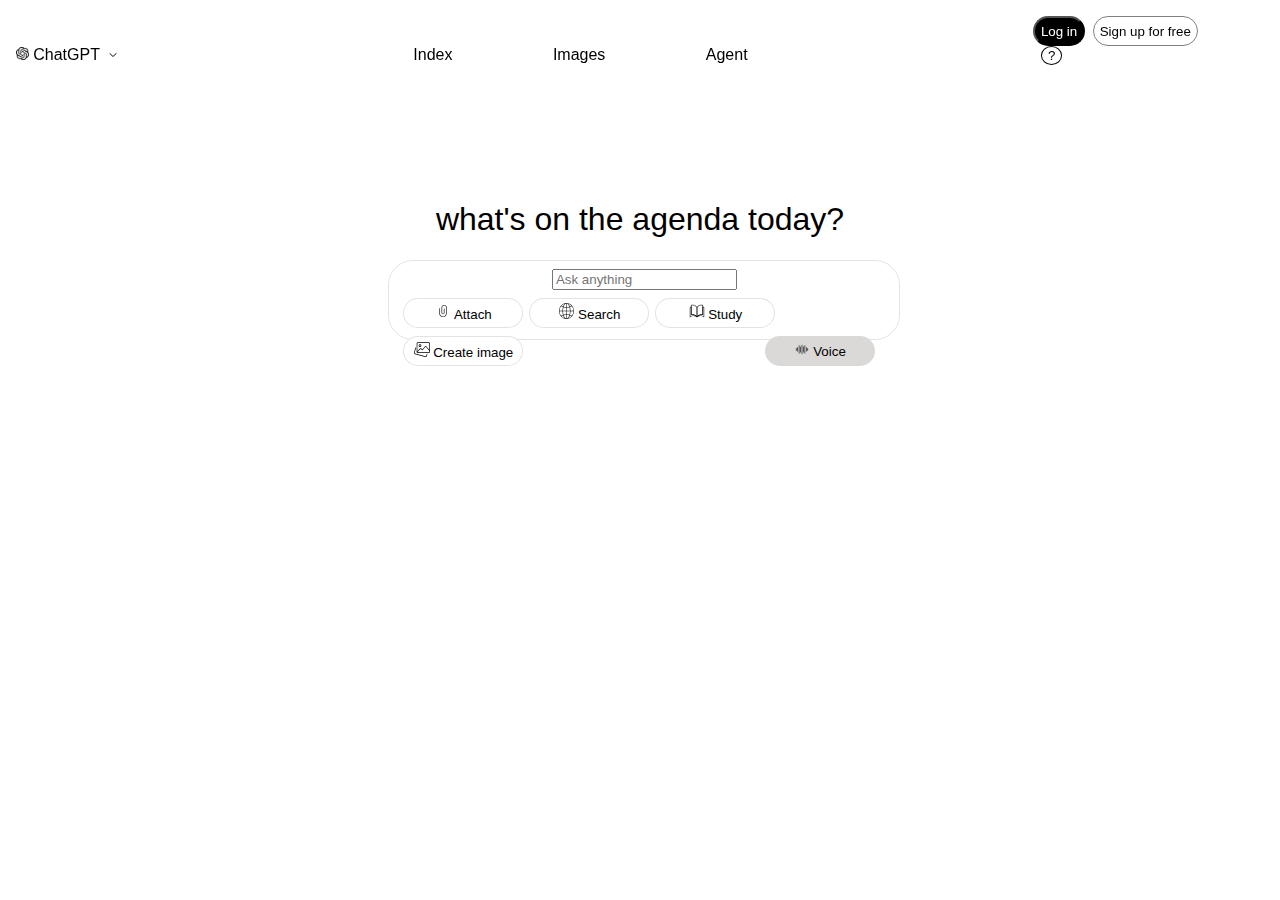
<file: index.html>
<!doctype html>
<html lang="en">
  <head>
    <meta charset="UTF-8" />
    <meta name="viewport" content="width=device-width, initial-scale=1.0" />
    <title>index</title>
    <link rel="stylesheet" href="index.css" />
  </head>
  <body>
    <header class="header">
      <div class="logo">
        <a class="link" href="index.html"
          ><img class="png" src="gpt-logo.png" alt="" /> ChatGPT
          <img class="svg" src="down-arrow.svg" alt=""
        /></a>
      </div>
      <ul class="nav">
        <a class="links" href="index.html">Index</a>
        <a class="links" href="images.html">Images</a>
        <a class="links" href="agent.html">Agent</a>
      </ul>
      <div class="btn">
        <button class="login">Log in</button>
        <button class="signin">Sign up for free</button>
        <button class="help">?</button>
      </div>
    </header>
    <br />
    <br />
    <br />
    <br />
    <br />
    <br />
    <br />
    <br />
    <br />
    <br />
    <h1>what's on the agenda today?</h1>
    <section class="sec1"></section>
    <section class="main-section">
      <form action="" method="post">
        <input class="input-main" placeholder="Ask anything" type="text">
        <section class="btns">
            <button class="btns-input"><img class="icons" src="upload.svg" alt=""> Attach</button>
            <button class="btns-input"><img class="icons" src="globe.svg" alt=""> Search</button>
            <button class="btns-input"><img class="icons" src="book.svg" alt=""> Study</button>
            <button class="btns-input"><img class="icons" src="image-gallery.svg" alt=""> Create image</button>
            <button class="voice"><img class="icons" src="voice.svg" alt=""> Voice</button>
        </section>
    </form>
    <section class="sec1"></section>
    </section>
  </body>
</html>
</file>
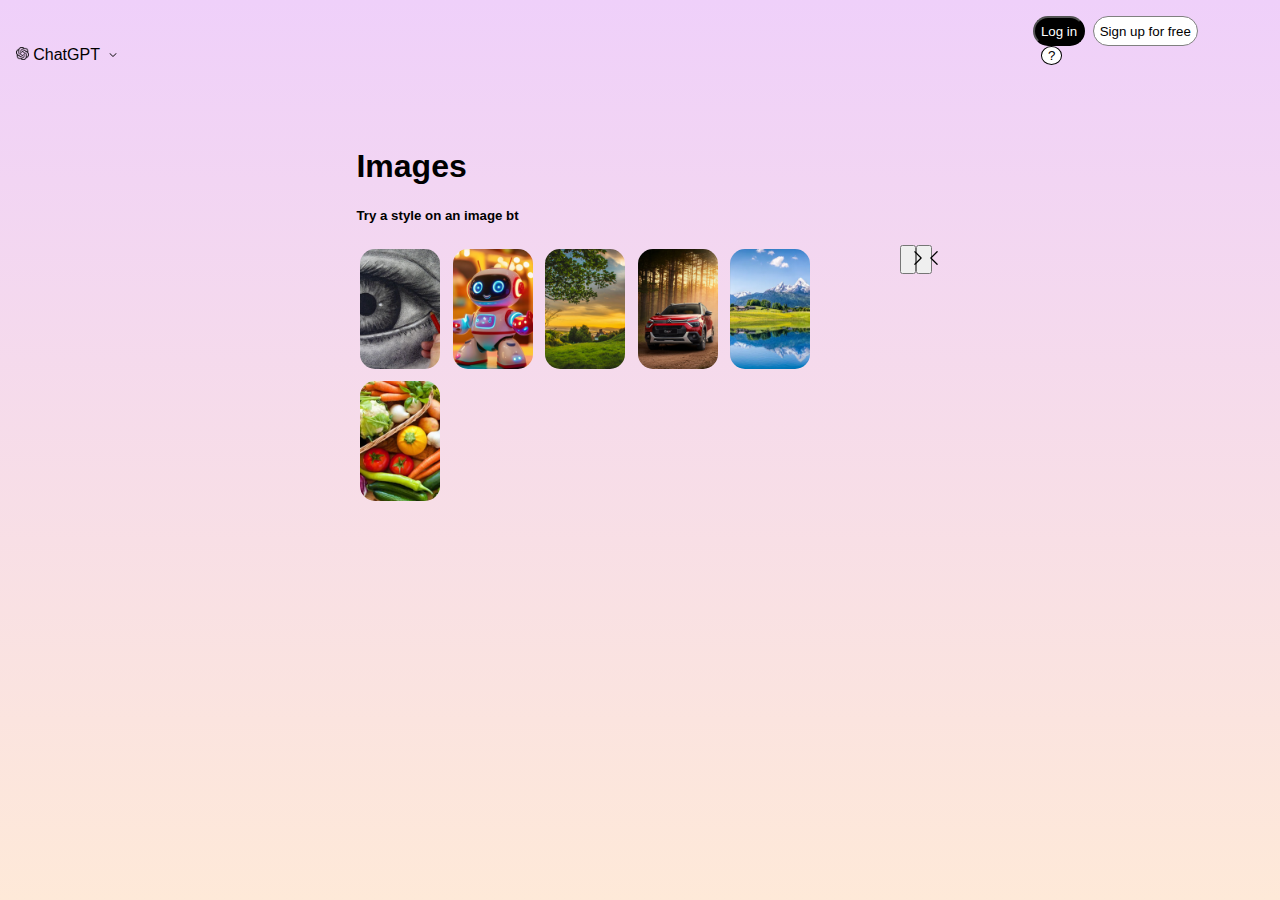
<file: images.html>
<!doctype html>
<html lang="en">
  <head>
    <meta charset="UTF-8" />
    <meta name="viewport" content="width=device-width, initial-scale=1.0" />
    <title>images</title>
    <link rel="stylesheet" href="images.css" />
  </head>
  <body>
    <header class="header">
      <div class="logo">
        <a class="link" href="index.html"
          ><img class="png" src="gpt-logo.png" alt="" /> ChatGPT
          <img class="svg" src="down-arrow.svg" alt=""
        /></a>
      </div>
      <ul class="nav"></ul>
      <div class="btn">
        <button class="login">Log in</button>
        <button class="signin">Sign up for free</button>
        <button class="help">?</button>
      </div>
    </header>
    <section class="sec1"></section>

    <section class="main-section">
      <h1>Images</h1>
      <h5 class="h5-left">Try a style on an image bt</h5>
      <div class="h5-right">
        <button class="left"><img class="left" src="left-chevron.svg" alt=""></button><button class="right"><img class="left" src="chevron.svg" alt=""></button>
      </div>
      <ul class="ul">
        <img class="image" src="./images/images/01.jpg" alt="" />
        <img class="image" src="./images/images/02.jpg" alt="" />
        <img class="image" src="./images/images/03.jpg" alt="" />
        <img class="image" src="./images/images/04.jpg" alt="" />
        <img class="image" src="./images/images/05.jpg" alt="" />
        <img class="image" src="./images/images/06.jpg" alt="" />
      </ul>
    </section>
    <section class="sec1"></section>
  </body>
</html>
</file>
<file: index.css>
* {
  box-sizing: border-box;
  font-family: "Segoe UI", Tahoma, Geneva, Verdana, sans-serif;
}
body {
  background-color: #ffffff;
  margin: 0;
  padding: 0;
  height: 100vh;
}
.header {
  position: fixed;
  width: 100vw;
  height: 7vh;
  padding-top: 1em;
}
.logo {
  width: 10vw;
  margin: 0;
  display: inline-block;
}
.link {
  margin-left: 1rem;
  color: #000000;
  text-decoration: none;
}
.png {
  width: 10%;
}
.svg {
  /* z-index: 7; */
  margin-top: 5px;
  margin-left: 4px;
  width: 8%;
}
.nav {
  width: 70vw;
  display: inline-block;
  margin: 0;
  padding: 0 2rem;
  text-align: center;
}
.links {
  align-items: center;
  top: 30px;
  text-decoration: none;
  color: rgb(0, 0, 0);
  padding: 0.5em;
  margin-left: 40px;
  margin-right: 40px;
  transition: background-color 0.3s ease;
}
.btn {
  width: 15vw;
  display: inline-block;
}
.login {
  background-color: #000000;
  color: white;
  border-radius: 25px;
  height: 30px;
}
.signin {
  margin-left: 3px;
  color: rgb(0, 0, 0);
  background-color: white;
  border: 0.5px solid rgb(128, 128, 128);
  border-radius: 25px;
  height: 30px;
}
.help {
  background-color: #ffffff;
  margin-left: 8px;
  border: 0.5px solid #000000;
  font-weight: 500;
  border-radius: 100%;
}
.main-section {
  display: inline-block;
  align-items: center;
  text-align: center;
  border:0.5px solid #0000001c;
  border-radius: 25px;
  position: relative;
  width: 40vw;
  height: 80px;
  padding: 0.5rem;
  /* background-color: aqua; */
}
.icons {
  width: 15%;
}
.btns-input {
  width: 120px;
  height: 30px;
  background-color: white;
  border: 0.5px solid #0000001c;
  border-radius: 25px;
  margin-top: 8px;
  margin-left: 6px;
  float: left;
}
.voice {
  width: 110px;
  height: 30px;
  background-color: #dbd8d8;
  border: 0.5px solid #00000000;
  border-radius: 25px;
  margin-top: 8px;
  margin-right: 16px;
  float: right;
}
.sec1 {
  width: 30vw;
  /* background-color: aqua; */
  display: inline-block;
}
h1{
    /* background-color: aqua; */
    text-align: center;
    font-weight: 200;
}
.input main{
    border: 0px solid white;
}
</file>
<file: images.css>
* {
  box-sizing: border-box;
  font-family: "Segoe UI", Tahoma, Geneva, Verdana, sans-serif;
}
body {
  background: #fee9d8;
  background: linear-gradient(
    0deg,
    rgba(254, 233, 216, 1) 0%,
    rgba(239, 208, 250, 1) 100%
  );
  margin: 0;
  padding: 0;
  height: 100vh;
}
.header {
  /* position: fixed; */
  width: 100vw;
  height: 7vh;
  padding-top: 1em;
}
.logo {
  width: 10vw;
  margin: 0;
  display: inline-block;
}
.link {
  margin-left: 1rem;
  color: #000000;
  text-decoration: none;
}
.png {
  width: 10%;
}
.svg {
  /* z-index: 7; */
  margin-top: 5px;
  margin-left: 4px;
  width: 8%;
}
.nav {
  width: 70vw;
  display: inline-block;
  margin: 0;
  padding: 0 2rem;
  text-align: center;
}
.links {
  align-items: center;
  top: 30px;
  text-decoration: none;
  color: rgb(0, 0, 0);
  padding: 0.5em;
  margin-left: 40px;
  margin-right: 40px;
  transition: background-color 0.3s ease;
}
.btn {
  width: 15vw;
  display: inline-block;
}
.login {
  background-color: #000000;
  color: white;
  border-radius: 25px;
  height: 30px;
}
.signin {
  margin-left: 3px;
  color: rgb(0, 0, 0);
  background-color: white;
  border: 0.5px solid rgb(128, 128, 128);
  border-radius: 25px;
  height: 30px;
}
.help {
  background-color: #ffffff;
  margin-left: 8px;
  border: 0.5px solid #000000;
  font-weight: 500;
  border-radius: 100%;
}
.main-section {
  padding: 2rem;
  margin-top: 2rem;
  display: inline-block;
  align-items: center;
  height: 80vh;
  width: 50vw;
}
.sec1 {
  width: 25vw;
  display: inline-block;
}
.image {
  border-radius: 15px;
  margin: 4px;
  max-width: 80px;
}
.ul {
  margin: 0rem;
  padding: 0rem;
}
button.left{
  float: right;
  width: 5px;
}
img.left{
  width: 20px;
}
button.right{
  float: right;
  width: 5px;
}
img.right{
  width: 20px;
}
</file>
